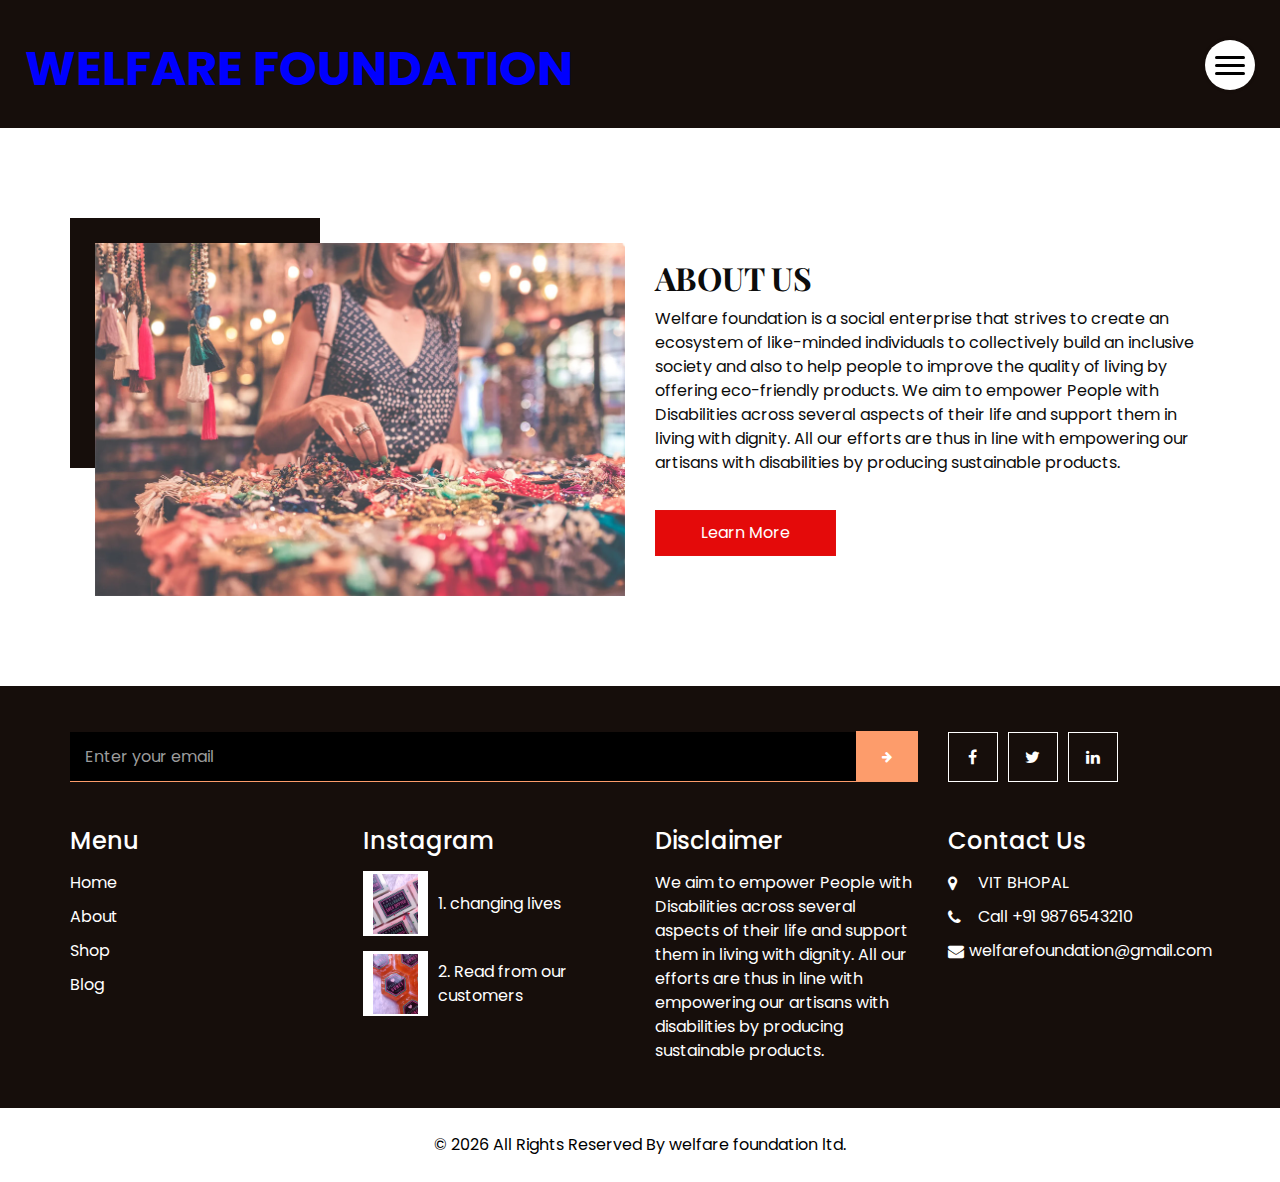
<file: welfare foundation/about.html>
<!DOCTYPE html>
<html>
  <head>
    <!-- Basic -->
    <meta charset="utf-8" />
    <meta http-equiv="X-UA-Compatible" content="IE=edge" />
    <!-- Mobile Metas -->
    <meta
      name="viewport"
      content="width=device-width, initial-scale=1, shrink-to-fit=no"
    />
    <!-- Site Metas -->
    <link rel="icon" href="images/handi.png" type="image/gif" />
    <meta name="keywords" content="" />
    <meta name="description" content="" />
    <meta name="author" content="" />

    <title>Welfare foundation</title>

    <!-- bootstrap core css -->
    <link rel="stylesheet" type="text/css" href="css/bootstrap.css" />
    <!-- font awesome style -->
    <link href="css/font-awesome.min.css" rel="stylesheet" />
    <!-- Custom styles for this template -->
    <link href="css/style.css" rel="stylesheet" />
    <!-- responsive style -->
    <link href="css/responsive.css" rel="stylesheet" />
  </head>

  <body>
    <!-- header section strats -->
    <header class="header_section innerpage_header">
      <div class="container-fluid">
        <nav class="navbar navbar-expand-lg custom_nav-container">
          <a class="navbar-brand" href="index.html">
            <span> Welfare foundation </span>
          </a>
          <div class="" id="">
            <div class="custom_menu-btn">
              <button onclick="openNav()">
                <span class="s-1"> </span>
                <span class="s-2"> </span>
                <span class="s-3"> </span>
              </button>
              <div id="myNav" class="overlay">
                <div class="overlay-content">
                  <a href="index.html">Home</a>
                  <a href="about.html">About</a>
                  <a href="shop.html">Shop</a>
                  <a href="blog.html">Blog</a>
                </div>
              </div>
            </div>
          </div>
        </nav>
      </div>
    </header>
    <!-- end header section -->

    <!-- about section -->

    <section class="about_section layout_padding">
      <div class="container">
        <div class="row">
          <div class="col-md-6">
            <div class="img-box">
              <img src="images/about-img.jpg" alt="" />
            </div>
          </div>
          <div class="col-md-6">
            <div class="detail-box">
              <div class="heading_container">
                <h2>About Us</h2>
              </div>
              <p>
                Welfare foundation is a social enterprise that strives to create an
                ecosystem of like-minded individuals to collectively build an
                inclusive society and also to help people to improve the quality
                of living by offering eco-friendly products. We aim to empower
                People with Disabilities across several aspects of their life
                and support them in living with dignity. All our efforts are
                thus in line with empowering our artisans with disabilities by
                producing sustainable products.
              </p>
              <a href="https://youtu.be/5FHllrGEGoo" target="_blank">
                Learn More
              </a>
            </div>
          </div>
        </div>
      </div>
    </section>

    <!-- end about section -->

    <!-- info section -->
    <section class="info_section layout_padding2">
      <div class="container">
        <div class="row info_form_social_row">
          <div class="col-md-8 col-lg-9">
            <div class="info_form">
              <form action="">
                <input
                  type="email"
                  placeholder="Enter your email"
                  style="background-color: black"
                />
                <button>
                  <i class="fa fa-arrow-right" aria-hidden="true"></i>
                </button>
              </form>
            </div>
          </div>
          <div class="col-md-4 col-lg-3">
            <div class="social_box">
              <a href="">
                <i class="fa fa-facebook" aria-hidden="true"></i>
              </a>
              <a href="">
                <i class="fa fa-twitter" aria-hidden="true"></i>
              </a>
              <a href="">
                <i class="fa fa-linkedin" aria-hidden="true"></i>
              </a>
            </div>
          </div>
        </div>
        <div class="row info_main_row">
          <div class="col-md-6 col-lg-3">
            <div class="info_links">
              <h4>Menu</h4>
              <div class="info_links_menu">
                <a href="index.html">Home</a>
                <a href="about.html">About</a>
                <a href="shop.html">Shop</a>
                <a href="blog.html">Blog</a>
              </div>
            </div>
          </div>
          <div class="col-md-6 col-lg-3">
            <div class="info_insta">
              <h4>Instagram</h4>
              <div class="insta_box">
                <div class="img-box">
                  <a href=""><img src="images/img16.jpeg" alt="" /></a>
                </div>
                <p>1. changing lives</p>
              </div>
              <div class="insta_box">
                <div class="img-box">
                  <a href=""><img src="images/img15.jpeg" alt="" /></a>
                </div>
                <p>2. Read from our customers</p>
              </div>
            </div>
          </div>
          <div class="col-md-6 col-lg-3">
            <div class="info_detail">
              <h4>Disclaimer</h4>
              <p class="mb-0">
                We aim to empower People with Disabilities across several
                aspects of their life and support them in living with dignity.
                All our efforts are thus in line with empowering our artisans
                with disabilities by producing sustainable products.
              </p>
            </div>
          </div>
          <div class="col-md-6 col-lg-3">
            <h4>Contact Us</h4>
            <div class="info_contact">
              <a href="">
                <i class="fa fa-map-marker" aria-hidden="true"></i>
                <span> VIT BHOPAL </span>
              </a>
              <a href="">
                <i class="fa fa-phone" aria-hidden="true"></i>
                <span> Call +91 9876543210 </span>
              </a>
              <a href="">
                <i class="fa fa-envelope"></i>
                <span> welfarefoundation@gmail.com </span>
              </a>
            </div>
          </div>
        </div>
      </div>
    </section>

    <!-- end info_section -->

    <!-- footer section -->
    <footer class="footer_section">
      <div class="container">
        <p>
          &copy; <span id="displayYear"></span> All Rights Reserved By
          <a href="https://html.design/">welfare foundation ltd.</a>
        </p>
      </div>
    </footer>
    <!-- footer section -->

    <!-- jQery -->
    <script src="js/jquery-3.4.1.min.js"></script>
    <!-- bootstrap js -->
    <script src="js/bootstrap.js"></script>
    <!-- custom js -->
    <script src="js/custom.js"></script>
  </body>
</html>
</file>
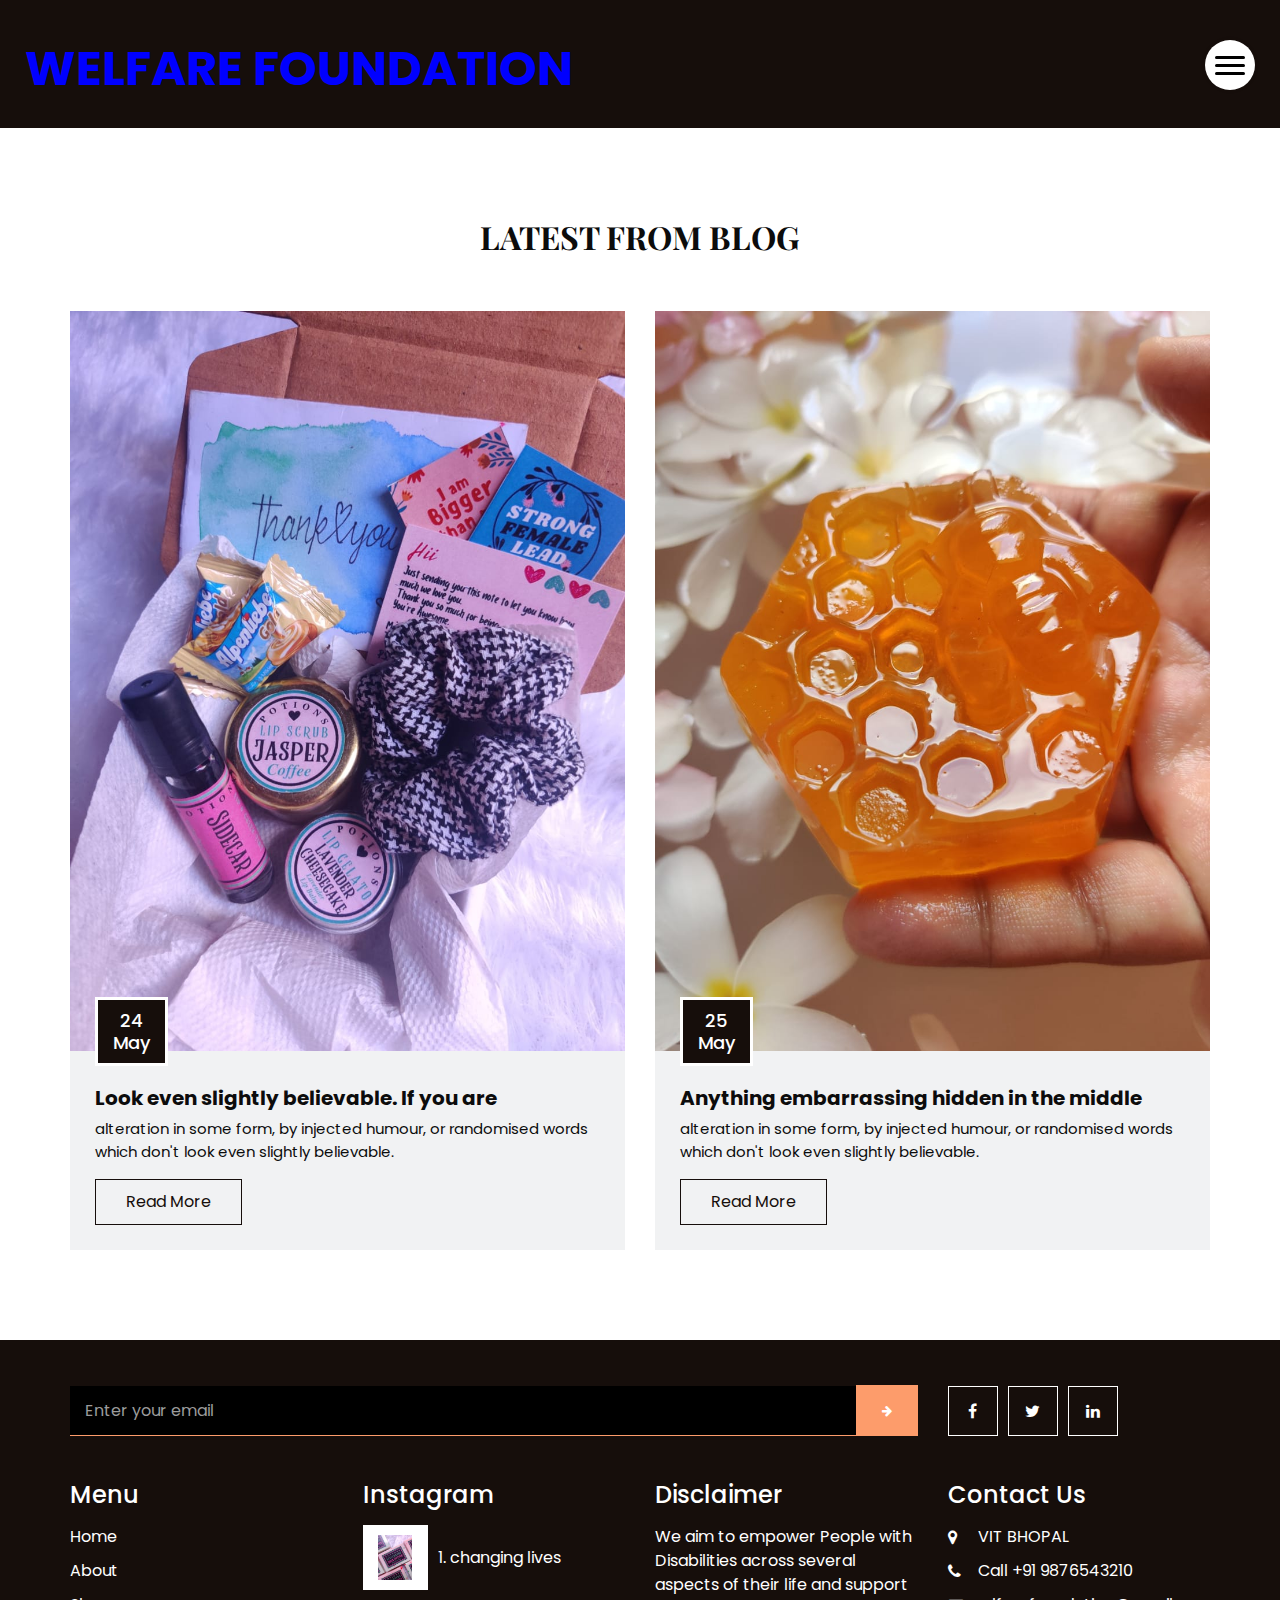
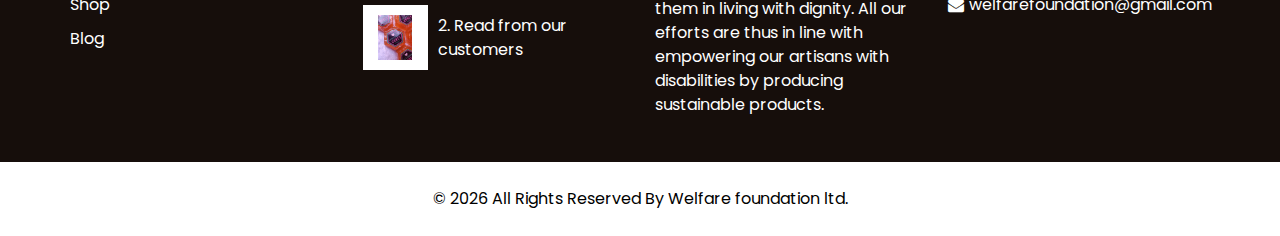
<file: welfare foundation/blog.html>
<!DOCTYPE html>
<html>
  <head>
    <!-- Basic -->
    <meta charset="utf-8" />
    <meta http-equiv="X-UA-Compatible" content="IE=edge" />
    <!-- Mobile Metas -->
    <meta
      name="viewport"
      content="width=device-width, initial-scale=1, shrink-to-fit=no"
    />
    <!-- Site Metas -->
    <link rel="icon" href="images/handi.png" type="image/gif" />
    <meta name="keywords" content="" />
    <meta name="description" content="" />
    <meta name="author" content="" />

    <title>Welfare foundation</title>

    <!-- bootstrap core css -->
    <link rel="stylesheet" type="text/css" href="css/bootstrap.css" />
    <!-- font awesome style -->
    <link href="css/font-awesome.min.css" rel="stylesheet" />
    <!-- Custom styles for this template -->
    <link href="css/style.css" rel="stylesheet" />
    <!-- responsive style -->
    <link href="css/responsive.css" rel="stylesheet" />
  </head>

  <body>
    <!-- header section strats -->
    <header class="header_section innerpage_header">
      <div class="container-fluid">
        <nav class="navbar navbar-expand-lg custom_nav-container">
          <a class="navbar-brand" href="index.html">
            <span> Welfare foundation </span>
          </a>
          <div class="" id="">
            <div class="custom_menu-btn">
              <button onclick="openNav()">
                <span class="s-1"> </span>
                <span class="s-2"> </span>
                <span class="s-3"> </span>
              </button>
              <div id="myNav" class="overlay">
                <div class="overlay-content">
                  <a href="index.html">Home</a>
                  <a href="about.html">About</a>
                  <a href="shop.html">Shop</a>
                  <a href="blog.html">Blog</a>
                </div>
              </div>
            </div>
          </div>
        </nav>
      </div>
    </header>
    <!-- end header section -->

    <!-- blog section -->

    <section class="blog_section layout_padding">
      <div class="container">
        <div class="heading_container">
          <h2>Latest From Blog</h2>
        </div>
        <div class="row">
          <div class="col-md-6">
            <div class="box">
              <div class="img-box">
                <img src="images/img10.jpeg" alt="" />
                <h4 class="blog_date">
                  24 <br />
                  May
                </h4>
              </div>
              <div class="detail-box">
                <h5>Look even slightly believable. If you are</h5>
                <p>
                  alteration in some form, by injected humour, or randomised
                  words which don't look even slightly believable.
                </p>
                <a href=""> Read More </a>
              </div>
            </div>
          </div>
          <div class="col-md-6">
            <div class="box">
              <div class="img-box">
                <img src="images/img11.jpeg" alt="" />
                <h4 class="blog_date">
                  25 <br />
                  May
                </h4>
              </div>
              <div class="detail-box">
                <h5>Anything embarrassing hidden in the middle</h5>
                <p>
                  alteration in some form, by injected humour, or randomised
                  words which don't look even slightly believable.
                </p>
                <a href=""> Read More </a>
              </div>
            </div>
          </div>
        </div>
      </div>
    </section>

    <!-- end blog section -->

    <!-- info section -->
    <section class="info_section layout_padding2">
      <div class="container">
        <div class="row info_form_social_row">
          <div class="col-md-8 col-lg-9">
            <div class="info_form">
              <form action="">
                <input
                  type="email"
                  placeholder="Enter your email"
                  style="background-color: black"
                />
                <button>
                  <i class="fa fa-arrow-right" aria-hidden="true"></i>
                </button>
              </form>
            </div>
          </div>
          <div class="col-md-4 col-lg-3">
            <div class="social_box">
              <a href="">
                <i class="fa fa-facebook" aria-hidden="true"></i>
              </a>
              <a href="">
                <i class="fa fa-twitter" aria-hidden="true"></i>
              </a>
              <a href="">
                <i class="fa fa-linkedin" aria-hidden="true"></i>
              </a>
            </div>
          </div>
        </div>
        <div class="row info_main_row">
          <div class="col-md-6 col-lg-3">
            <div class="info_links">
              <h4>Menu</h4>
              <div class="info_links_menu">
                <a href="index.html">Home</a>
                <a href="about.html">About</a>
                <a href="shop.html">Shop</a>
                <a href="blog.html">Blog</a>
              </div>
            </div>
          </div>
          <div class="col-md-6 col-lg-3">
            <div class="info_insta">
              <h4>Instagram</h4>
              <div class="insta_box">
                <div class="img-box">
                  <img src="images/img16.jpeg" alt="" />
                </div>
                <p>1. changing lives</p>
              </div>
              <div class="insta_box">
                <div class="img-box">
                  <img src="images/img15.jpeg" alt="" />
                </div>
                <p>2. Read from our customers</p>
              </div>
            </div>
          </div>
          <div class="col-md-6 col-lg-3">
            <div class="info_detail">
              <h4>Disclaimer</h4>
              <p class="mb-0">
                We aim to empower People with Disabilities across several
                aspects of their life and support them in living with dignity.
                All our efforts are thus in line with empowering our artisans
                with disabilities by producing sustainable products.
              </p>
            </div>
          </div>
          <div class="col-md-6 col-lg-3">
            <h4>Contact Us</h4>
            <div class="info_contact">
              <a href="">
                <i class="fa fa-map-marker" aria-hidden="true"></i>
                <span> VIT BHOPAL </span>
              </a>
              <a href="">
                <i class="fa fa-phone" aria-hidden="true"></i>
                <span> Call +91 9876543210 </span>
              </a>
              <a href="">
                <i class="fa fa-envelope"></i>
                <span> welfarefoundation@gmail.com </span>
              </a>
            </div>
          </div>
        </div>
      </div>
    </section>

    <!-- end info_section -->

    <!-- footer section -->
    <footer class="footer_section">
      <div class="container">
        <p>
          &copy; <span id="displayYear"></span> All Rights Reserved By
          <a href="https://html.design/">Welfare foundation ltd.</a>
        </p>
      </div>
    </footer>
    <!-- footer section -->

    <!-- jQery -->
    <script src="js/jquery-3.4.1.min.js"></script>
    <!-- bootstrap js -->
    <script src="js/bootstrap.js"></script>
    <!-- custom js -->
    <script src="js/custom.js"></script>
  </body>
</html>
</file>
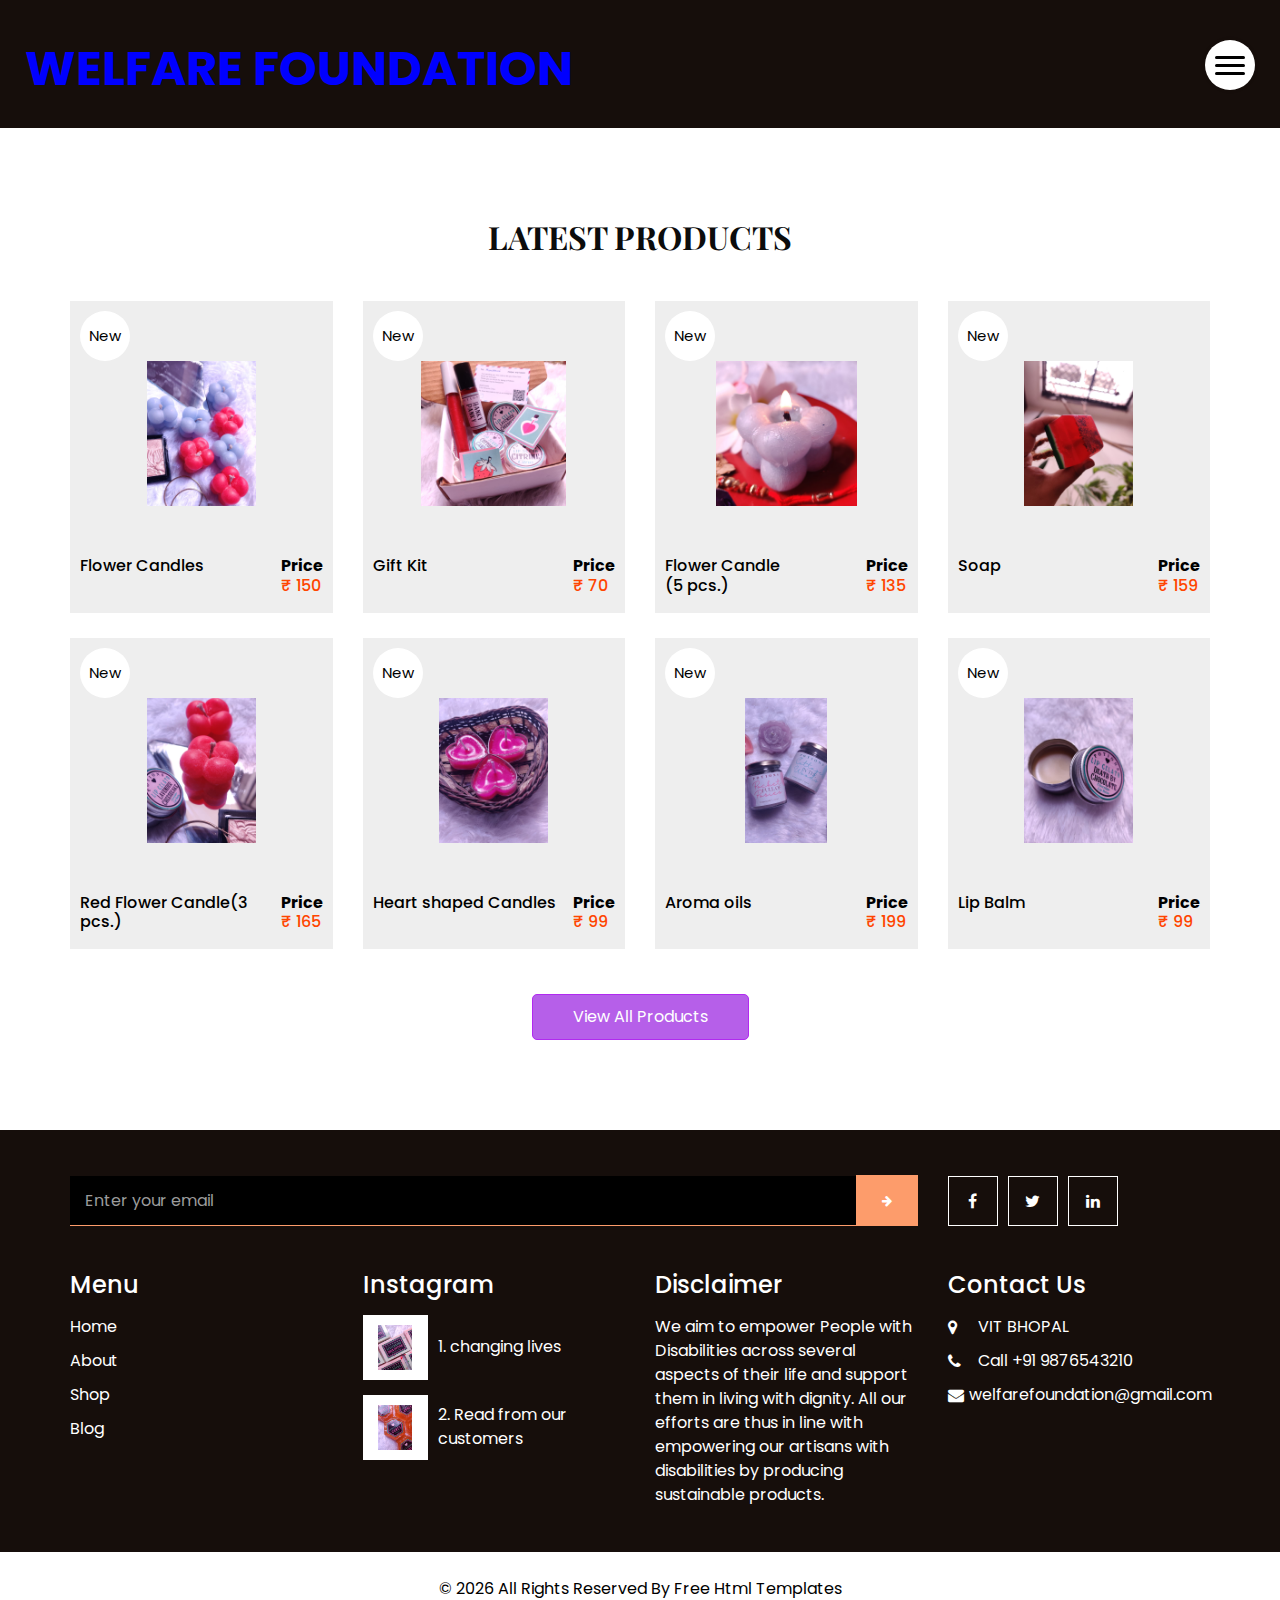
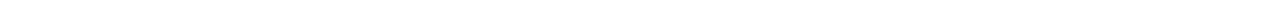
<file: welfare foundation/shop.html>
<!DOCTYPE html>
<html>
  <head>
    <!-- Basic -->
    <meta charset="utf-8" />
    <meta http-equiv="X-UA-Compatible" content="IE=edge" />
    <!-- Mobile Metas -->
    <meta
      name="viewport"
      content="width=device-width, initial-scale=1, shrink-to-fit=no"
    />
    <!-- Site Metas -->
    <link rel="icon" href="images/handi.png" type="image/gif" />
    <meta name="keywords" content="" />
    <meta name="description" content="" />
    <meta name="author" content="" />

    <title>Welfare foundation</title>

    <!-- bootstrap core css -->
    <link rel="stylesheet" type="text/css" href="css/bootstrap.css" />
    <!-- font awesome style -->
    <link href="css/font-awesome.min.css" rel="stylesheet" />
    <!-- Custom styles for this template -->
    <link href="css/style.css" rel="stylesheet" />
    <!-- responsive style -->
    <link href="css/responsive.css" rel="stylesheet" />
  </head>

  <body>
    <!-- header section strats -->
    <header class="header_section innerpage_header">
      <div class="container-fluid">
        <nav class="navbar navbar-expand-lg custom_nav-container">
          <a class="navbar-brand" href="index.html">
            <span> Welfare foundation </span>
          </a>
          <div class="" id="">
            <div class="custom_menu-btn">
              <button onclick="openNav()">
                <span class="s-1"> </span>
                <span class="s-2"> </span>
                <span class="s-3"> </span>
              </button>
              <div id="myNav" class="overlay">
                <div class="overlay-content">
                  <a href="index.html">Home</a>
                  <a href="about.html">About</a>
                  <a href="shop.html">Shop</a>
                  <a href="blog.html">Blog</a>
                </div>
              </div>
            </div>
          </div>
        </nav>
      </div>
    </header>
    <!-- end header section -->

    <!-- shop section -->

    <section class="shop_section layout_padding">
      <div class="container" id="#1">
        <div class="heading_container heading_center">
          <h2>Latest Products</h2>
        </div>
        <div class="row">
          <div class="col-sm-6 col-md-4 col-lg-3">
            <div class="box">
              <a href="">
                <div class="img-box">
                  <img src="images/img1.jpeg" alt="" />
                </div>
                <div class="detail-box">
                  <h6>Flower Candles</h6>
                  <h6>
                    <b>Price</b> <br />
                    <span>₹ 150 </span>
                  </h6>
                </div>
                <div class="new">
                  <span> New </span>
                </div>
              </a>
            </div>
          </div>
          <div class="col-sm-6 col-md-4 col-lg-3">
            <div class="box">
              <a href="">
                <div class="img-box">
                  <img src="images/img2.jpeg" alt="" />
                </div>
                <div class="detail-box">
                  <h6>Gift Kit</h6>
                  <h6>
                    <b>Price</b> <br />
                    <span>₹ 70 </span>
                  </h6>
                </div>
                <div class="new">
                  <span> New </span>
                </div>
              </a>
            </div>
          </div>
          <div class="col-sm-6 col-md-4 col-lg-3">
            <div class="box">
              <a href="">
                <div class="img-box">
                  <img src="images/img3.jpeg" alt="" />
                </div>
                <div class="detail-box">
                  <h6>Flower Candle<br />(5 pcs.)</h6>
                  <h6>
                    <b>Price</b> <br />
                    <span>₹ 135 </span>
                  </h6>
                </div>
                <div class="new">
                  <span> New </span>
                </div>
              </a>
            </div>
          </div>
          <div class="col-sm-6 col-md-4 col-lg-3">
            <div class="box">
              <a href="">
                <div class="img-box">
                  <img src="images/img4.jpeg" alt="" />
                </div>
                <div class="detail-box">
                  <h6>Soap</h6>
                  <h6>
                    <b>Price</b> <br />
                    <span>₹ 159 </span>
                  </h6>
                </div>
                <div class="new">
                  <span> New </span>
                </div>
              </a>
            </div>
          </div>
          <div class="col-sm-6 col-md-4 col-lg-3">
            <div class="box">
              <a href="">
                <div class="img-box">
                  <img src="images/img5.jpeg" alt="" />
                </div>
                <div class="detail-box">
                  <h6>Red Flower Candle(3 pcs.)</h6>
                  <h6>
                    <b>Price</b> <br />
                    <span>₹ 165 </span>
                  </h6>
                </div>
                <div class="new">
                  <span> New </span>
                </div>
              </a>
            </div>
          </div>
          <div class="col-sm-6 col-md-4 col-lg-3">
            <div class="box">
              <a href="">
                <div class="img-box">
                  <img src="images/img6.jpeg" alt="" />
                </div>
                <div class="detail-box">
                  <h6>Heart shaped Candles</h6>
                  <h6>
                    <b>Price</b> <br />
                    <span>₹ 99 </span>
                  </h6>
                </div>
                <div class="new">
                  <span> New </span>
                </div>
              </a>
            </div>
          </div>
          <div class="col-sm-6 col-md-4 col-lg-3">
            <div class="box">
              <a href="">
                <div class="img-box">
                  <img src="images/img7.jpeg" alt="" />
                </div>
                <div class="detail-box">
                  <h6>Aroma oils</h6>
                  <h6>
                    <b>Price</b> <br />
                    <span>₹ 199 </span>
                  </h6>
                </div>
                <div class="new">
                  <span> New </span>
                </div>
              </a>
            </div>
          </div>
          <div class="col-sm-6 col-md-4 col-lg-3">
            <div class="box">
              <a href="">
                <div class="img-box">
                  <img src="images/img8.jpeg" alt="" />
                </div>
                <div class="detail-box">
                  <h6>Lip Balm</h6>
                  <h6>
                    <b>Price</b> <br />
                    <span>₹ 99 </span>
                  </h6>
                </div>
                <div class="new">
                  <span> New </span>
                </div>
              </a>
            </div>
          </div>
        </div>
        <div class="btn-box">
          <a href="shop.html"> View All Products </a>
        </div>
      </div>
    </section>
    <!-- end shop section -->

    <!-- info section -->
    <section class="info_section layout_padding2">
      <div class="container">
        <div class="row info_form_social_row">
          <div class="col-md-8 col-lg-9">
            <div class="info_form">
              <form action="">
                <input
                  type="email"
                  placeholder="Enter your email"
                  style="background-color: black"
                />
                <button>
                  <i class="fa fa-arrow-right" aria-hidden="true"></i>
                </button>
              </form>
            </div>
          </div>
          <div class="col-md-4 col-lg-3">
            <div class="social_box">
              <a href="">
                <i class="fa fa-facebook" aria-hidden="true"></i>
              </a>
              <a href="">
                <i class="fa fa-twitter" aria-hidden="true"></i>
              </a>
              <a href="">
                <i class="fa fa-linkedin" aria-hidden="true"></i>
              </a>
            </div>
          </div>
        </div>
        <div class="row info_main_row">
          <div class="col-md-6 col-lg-3">
            <div class="info_links">
              <h4>Menu</h4>
              <div class="info_links_menu">
                <a href="index.html">Home</a>
                <a href="about.html">About</a>
                <a href="shop.html">Shop</a>
                <a href="blog.html">Blog</a>
              </div>
            </div>
          </div>
          <div class="col-md-6 col-lg-3">
            <div class="info_insta">
              <h4>Instagram</h4>
              <div class="insta_box">
                <div class="img-box">
                  <img src="images/img16.jpeg" alt="" />
                </div>
                <p>1. changing lives</p>
              </div>
              <div class="insta_box">
                <div class="img-box">
                  <img src="images/img15.jpeg" alt="" />
                </div>
                <p>2. Read from our customers</p>
              </div>
            </div>
          </div>
          <div class="col-md-6 col-lg-3">
            <div class="info_detail">
              <h4>Disclaimer</h4>
              <p class="mb-0">
                We aim to empower People with Disabilities across several
                aspects of their life and support them in living with dignity.
                All our efforts are thus in line with empowering our artisans
                with disabilities by producing sustainable products.
              </p>
            </div>
          </div>
          <div class="col-md-6 col-lg-3">
            <h4>Contact Us</h4>
            <div class="info_contact">
              <a href="">
                <i class="fa fa-map-marker" aria-hidden="true"></i>
                <span> VIT BHOPAL </span>
              </a>
              <a href="">
                <i class="fa fa-phone" aria-hidden="true"></i>
                <span> Call +91 9876543210 </span>
              </a>
              <a href="">
                <i class="fa fa-envelope"></i>
                <span> welfarefoundation@gmail.com </span>
              </a>
            </div>
          </div>
        </div>
      </div>
    </section>

    <!-- end info_section -->

    <!-- footer section -->
    <footer class="footer_section">
      <div class="container">
        <p>
          &copy; <span id="displayYear"></span> All Rights Reserved By
          <a href="https://html.design/">Free Html Templates</a>
        </p>
      </div>
    </footer>
    <!-- footer section -->

    <!-- jQery -->
    <script src="js/jquery-3.4.1.min.js"></script>
    <!-- bootstrap js -->
    <script src="js/bootstrap.js"></script>
    <!-- custom js -->
    <script src="js/custom.js"></script>
  </body>
</html>
</file>
<file: welfare foundation/css/style.css>
@import url("https://fonts.googleapis.com/css2?family=Playfair+Display:wght@400;500;600;700&family=Poppins:wght@400;500;600;700&display=swap");
/* fonts import */
@import url("../fonts/octin_sports_rg.ttf");
body {
  font-family: "Poppins", sans-serif;
  color: #0c0c0c;
  background-color: #ffffff;
  overflow-x: hidden;
}

.layout_padding {
  padding: 90px 0;
}

.layout_padding2 {
  padding: 45px 0;
}

.layout_padding2-top {
  padding-top: 45px;
}

.layout_padding2-bottom {
  padding-bottom: 45px;
}

.layout_padding-top {
  padding-top: 90px;
}

.layout_padding-bottom {
  padding-bottom: 90px;
}

.long_section {
  margin-left: 45px;
  margin-right: 45px;
  padding-left: 15px;
  padding-right: 15px;
}

.heading_container {
  display: -webkit-box;
  display: -ms-flexbox;
  display: flex;
  -webkit-box-orient: vertical;
  -webkit-box-direction: normal;
  -ms-flex-direction: column;
  flex-direction: column;
  -webkit-box-align: start;
  -ms-flex-align: start;
  align-items: flex-start;
  font-family: "Playfair Display", serif;
}

.heading_container h2 {
  position: relative;
  font-weight: bold;
  text-transform: uppercase;
  margin: 0;
}

.heading_container.heading_center {
  -webkit-box-align: center;
  -ms-flex-align: center;
  align-items: center;
  text-align: center;
}

h1,
h2 {
  font-family: "Playfair Display", serif;
}

/*header section*/
.header_section {
  position: absolute;
  top: 0;
  width: 100%;
  z-index: 9;
}

.header_section .container-fluid {
  padding-right: 25px;
  padding-left: 25px;
}

.header_section .nav_container {
  margin: 0 auto;
}

.header_section.innerpage_header {
  position: relative;
  background: -webkit-gradient(
    linear,
    left top,
    right top,
    from(#160e0b),
    to(#160e0b)
  );
  background: linear-gradient(to right, #160e0b, #160e0b);
  padding: 10px 0;
}

.log-in{
  float: right;
  position: fixed;
  padding: 6px 14px;
  margin-top: 2.5%;
  margin-bottom: 2%;
  margin-left: 87%;
  font-family: -apple-system, BlinkMacSystemFont, 'Roboto', sans-serif;
  border-radius: 6px;
  border: none;
  color: #fff;
  background: linear-gradient(180deg, #144082 0%, #367AF6 100%);
  background-origin: border-box;
  box-shadow: 0px 0.5px 1.5px rgba(54, 122, 246, 0.25), inset 0px 0.8px 0px -0.25px rgba(255, 255, 255, 0.2);
  user-select: none;
  -webkit-user-select: none;
  touch-action: manipulation;
}

.log-in:focus {
  box-shadow: inset 0px 0.8px 0px -0.25px rgba(255, 255, 255, 0.2), 0px 0.5px 1.5px rgba(54, 122, 246, 0.25), 0px 0px 0px 3.5px rgba(58, 108, 217, 0.5);
  outline: 0;
}

.pic-title{
margin-top: 10px;
margin-bottom: 200px;
margin-left: 20%;
}

.custom_nav-container {
  padding-left: 0;
  padding-right: 0;
}

.custom_menu-btn {
  position: fixed;
  right: 25px;
  top: 40px;
  width: 50px;
  height: 50px;
}

.custom_menu-btn::before {
  content: "";
  position: absolute;
  top: 0;
  right: 0;
  width: 100%;
  height: 100%;
  background-color: white;
  -webkit-box-shadow: 0 0 5px 0 rgba(0, 0, 0, 0.07);
  box-shadow: 0 0 5px 0 rgba(0, 0, 0, 0.07);
  z-index: 7;
  border-radius: 100%;
  -webkit-transition: all 0.3s;
  transition: all 0.3s;
}

.custom_menu-btn.menu_btn-style::before {
  width: 100vh;
  height: 100vh;
  background-color: #160e0b;
  -webkit-transform: scale(5);
  transform: scale(5);
  border-radius: 0;
}

.custom_menu-btn button{
  width: 50px;
  height: 50px;
  outline: none;
  border: none;
  border-radius: 100%;
  display: -webkit-box;
  display: -ms-flexbox;
  display: flex;
  -webkit-box-orient: vertical;
  -webkit-box-direction: normal;
  -ms-flex-direction: column;
  flex-direction: column;
  -webkit-box-align: center;
  -ms-flex-align: center;
  align-items: center;
  -webkit-box-pack: center;
  -ms-flex-pack: center;
  justify-content: center;
  background-color: transparent;
  position: relative;
  z-index: 999;
  margin: 0;
}

.custom_menu-btn button span {
  display: block;
  width: 30px;
  height: 3px;
  background-color: #000000;
  margin: 2.5px 0;
  -webkit-transition: all 0.3s;
  transition: all 0.3s;
  border-radius: 15px;
}

.custom_menu-btn .s-2 {
  -webkit-transition: all 0.1s;
  transition: all 0.1s;
}

.menu_btn-style button span {
  background-color: #ffffff;
}

.menu_btn-style button .s-1 {
  -webkit-transform: rotate(45deg) translate(6px, 6px);
  transform: rotate(45deg) translate(6px, 6px);
}

.menu_btn-style button .s-2 {
  -webkit-transform: translateX(100px);
  transform: translateX(100px);
}

.menu_btn-style button .s-3 {
  -webkit-transform: rotate(-45deg) translate(5px, -5px);
  transform: rotate(-45deg) translate(5px, -5px);
}

.overlay {
  height: 100%;
  width: 0;
  position: fixed;
  top: 0;
  left: 0;
  overflow-x: hidden;
  -webkit-transition: 0.5s;
  transition: 0.5s;
  z-index: 9;
}

.overlay .closebtn {
  position: absolute;
  top: 0;
  right: 30px;
  font-size: 60px;
}

.overlay a {
  padding: 0px;
  text-decoration: none;
  font-size: 22px;
  color: #ffffff;
  display: block;
  -webkit-transition: 0.3s;
  transition: 0.3s;
  margin-bottom: 15px;
  text-transform: uppercase;
  font-weight: 600;
  opacity: 0;
}

.overlay a:hover {
  color: #FF4500;
}

.overlay-content {
  position: relative;
  top: 30%;
  width: 100%;
  text-align: center;
  margin-top: 30px;
  z-index: 99;
}

.menu_width {
  width: 100%;
}

.menu_width.overlay a {
  opacity: 1;
}

a,
a:hover,
a:focus {
  text-decoration: none;
}

a:hover,
a:focus {
  color: initial;
}

.btn,
.btn:focus {
  outline: none !important;
  -webkit-box-shadow: none;
  box-shadow: none;
}

.navbar-brand {
  margin-top: 10px;
}

.navbar-brand span {
  font-size: 3rem;
  font-weight: 700;
  color: blue;
  text-transform: uppercase;
}




/*end header section*/
/* slider section */
.slider_section {
  min-height: 100vh;
  -webkit-box-flex: 1;
  -ms-flex: 1;
  flex: 1;
  display: -webkit-box;
  display: -ms-flexbox;
  display: flex;
  -webkit-box-align: center;
  -ms-flex-align: center;
  align-items: center;
  position: relative;
}

.slider_section .row {
  -webkit-box-align: center;
  -ms-flex-align: center;
  align-items: center;
}

.slider_section .detail-box {
  position: relative;
  z-index: 4;
  color: black;
  padding: 0 0;
}

.slider_section .detail-box h1 {
  color: #FF4500;
  font-weight: bolder;
  font-size: 5rem;
}

.slider_section .detail-box p {
  width: 75%;
  color: white;
  margin-top: 15px;
  font-size: large;
}

.slider_section .detail-box .slider-link {
  display: inline-block;
  padding: 10px 45px;
  background-color: transparent;
  color: #FF4500;
  border-radius: 5px;
  border: 1px solid #FF4500;
  -webkit-transition: all 0.2s;
  transition: all 0.2s;
  margin-top: 35px;
}

.slider_section .detail-box .slider-link:hover {
  background-color: #af130d;
  color: #ffffff;
}

.slider_section .slider_bg_box {
  position: absolute;
  top: 0;
  left: 0;
  width: 100%;
  height: 100%;
  z-index: 2;
  overflow: hidden;
}

.slider_section .slider_bg_box img {
  width: 100%;
  height: 100%;
  -o-object-fit: cover;
  object-fit: cover;
  -o-object-position: top right;
  object-position: top right;
}

.shop_section .heading_container {
  margin-bottom: 20px;
}

.shop_section .box {
  background-color: #eeeeee;
  position: relative;
  padding: 10px;
  margin-top: 25px;
}

.shop_section .box a {
  color: #000000;
}

.shop_section .box .img-box {
  display: -webkit-box;
  display: -ms-flexbox;
  display: flex;
  -webkit-box-pack: center;
  -ms-flex-pack: center;
  justify-content: center;
  -webkit-box-align: center;
  -ms-flex-align: center;
  align-items: center;
  padding: 15px 30px;
  height: 245px;
}

.shop_section .box .img-box img {
  max-width: 100%;
  max-height: 145px;
}

.shop_section .box .detail-box {
  display: -webkit-box;
  display: -ms-flexbox;
  display: flex;
  -webkit-box-pack: justify;
  -ms-flex-pack: justify;
  justify-content: space-between;
}

.shop_section .box .detail-box h6 span {
  color: #FF4500;
}

.shop_section .box .new {
  width: 50px;
  height: 50px;
  position: absolute;
  top: 10px;
  left: 10px;
  background-color: #ffffff;
  display: -webkit-box;
  display: -ms-flexbox;
  display: flex;
  -webkit-box-pack: center;
  -ms-flex-pack: center;
  justify-content: center;
  -webkit-box-align: center;
  -ms-flex-align: center;
  align-items: center;
  border-radius: 100%;
  font-size: 15px;
}

.shop_section .btn-box {
  display: -webkit-box;
  display: -ms-flexbox;
  display: flex;
  -webkit-box-pack: center;
  -ms-flex-pack: center;
  justify-content: center;
  margin-top: 45px;
}

.shop_section .btn-box a {
  display: inline-block;
  padding: 10px 40px;
  background-color: #b65fe9;
  color: #ffffff;
  border-radius: 5px;
  border: 1px solid #b12af0;
  -webkit-transition: all 0.2s;
  transition: all 0.2s;
}

.shop_section .btn-box a:hover {
  background-color: transparent;
  color: #6c06b1;
}

.about_section .row {
  -webkit-box-align: center;
  -ms-flex-align: center;
  align-items: center;
}

.about_section .img-box {
  position: relative;
  padding: 25px 0 0 25px;
}

.about_section .img-box img {
  width: 100%;
  position: relative;
}

.about_section .img-box::before {
  content: "";
  position: absolute;
  top: 0;
  left: 0;
  width: 250px;
  height: 250px;
  background-color: #160e0b;
}

.about_section .detail-box p {
  margin-top: 10px;
  margin-bottom: 35px;
}

.about_section .detail-box a {
  display: inline-block;
  padding: 10px 45px;
  background-color: #e40a0a;
  color: #ffffff;
  border-radius: 0;
  border: 1px solid #e00f0f;
  -webkit-transition: all 0.2s;
  transition: all 0.2s;
}

.about_section .detail-box a:hover {
  background-color: transparent;
  color: #d61a1a;
}

.offer_section .row > div {
  display: -webkit-box;
  display: -ms-flexbox;
  display: flex;
  -webkit-box-orient: vertical;
  -webkit-box-direction: normal;
  -ms-flex-direction: column;
  flex-direction: column;
  -webkit-box-pack: stretch;
  -ms-flex-pack: stretch;
  justify-content: stretch;
}

.offer_section .box {
  margin: 10px;
  height: 100%;
  position: relative;
  min-height: 175px;
}

.offer_section .box img {
  width: 100%;
  min-height: 100%;
}

.offer_section .box .detail-box {
  position: absolute;
  top: 0;
  left: 0;
  width: 100%;
  height: 100%;
  display: -webkit-box;
  display: -ms-flexbox;
  display: flex;
  -webkit-box-orient: vertical;
  -webkit-box-direction: normal;
  -ms-flex-direction: column;
  flex-direction: column;
  -webkit-box-align: start;
  -ms-flex-align: start;
  align-items: flex-start;
  -webkit-box-pack: center;
  -ms-flex-pack: center;
  justify-content: center;
  color: #ffffff;
  padding: 25px;
  background-color: rgba(0, 0, 0, 0.15);
}

.offer_section .box .detail-box h2 {
  font-weight: bold;
}

.offer_section .box .detail-box a {
  display: inline-block;
  padding: 8px 40px;
  background-color: transparent;
  color: #0fd0f1f3;
  border-radius: 0;
  border: 1px solid #fd9c6b;
  -webkit-transition: all 0.2s;
  transition: all 0.2s;
  margin-top: 10px;
}

.offer_section .box .detail-box a:hover {
  background-color: #29c8e4;
  color: #ffffff;
}

.offer_section .box.offer-box1 {
  min-height: 225px;
}

.offer_section .box.offer-box1 .detail-box {
  -webkit-box-pack: start;
  -ms-flex-pack: start;
  justify-content: flex-start;
}

.offer_section .box.offer-box1 .detail-box h2 {
  font-size: 3rem;
}

.offer_section .box.offer-box2 .detail-box h2,
.offer_section .box.offer-box3 .detail-box h2 {
  font-size: 2rem;
}

.offer_section .box.offer-box2 .detail-box {
  -webkit-box-align: end;
  -ms-flex-align: end;
  align-items: flex-end;
  -webkit-box-pack: end;
  -ms-flex-pack: end;
  justify-content: flex-end;
}

.offer_section .box.offer-box3 .detail-box {
  -webkit-box-align: start;
  -ms-flex-align: start;
  align-items: flex-start;
  -webkit-box-pack: end;
  -ms-flex-pack: end;
  justify-content: flex-end;
}

.blog_section .heading_container {
  -webkit-box-align: center;
  -ms-flex-align: center;
  align-items: center;
}

.blog_section .heading_container h2::before {
  left: 50%;
  -webkit-transform: translateX(-50%);
  transform: translateX(-50%);
}

.blog_section .box {
  margin-top: 55px;
  background-color: #f1f2f3;
}

.blog_section .box .img-box {
  position: relative;
}

.blog_section .box .img-box .blog_date {
  position: absolute;
  left: 25px;
  bottom: -15px;
  padding: 10px 15px;
  font-size: 18px;
  background-color: #160e0b;
  margin: 0;
  text-align: center;
  border: 3px solid #ffffff;
  color: #ffffff;
}

.blog_section .box .img-box img {
  width: 100%;
}

.blog_section .box .detail-box {
  margin-top: 10px;
  padding: 25px;
}

.blog_section .box .detail-box h5 {
  font-weight: bold;
}

.blog_section .box .detail-box p {
  font-size: 15px;
}

.blog_section .box .detail-box a {
  display: inline-block;
  padding: 10px 30px;
  background-color: transparent;
  color: #160e0b;
  border-radius: 0;
  border: 1px solid #160e0b;
  -webkit-transition: all 0.2s;
  transition: all 0.2s;
}

.blog_section .box .detail-box a:hover {
  background-color: #160e0b;
  color: #ffffff;
}

.client_section .heading_container {
  -webkit-box-align: center;
  -ms-flex-align: center;
  align-items: center;
}

.client_section .box {
  display: -webkit-box;
  display: -ms-flexbox;
  display: flex;
  -webkit-box-orient: vertical;
  -webkit-box-direction: normal;
  -ms-flex-direction: column;
  flex-direction: column;
  -webkit-box-align: center;
  -ms-flex-align: center;
  align-items: center;
  text-align: center;
  margin: 45px;
  padding: 35px 25px;
  border-radius: 15px;
  background-color: #160e0b;
  color: #ffffff;
}

.client_section .box .img-box {
  margin-bottom: 15px;
  min-width: 145px;
  max-width: 145px;
  overflow: hidden;
}

.client_section .box .img-box img {
  width: 100%;
  border-radius: 100%;
  border: 7px solid rgba(255, 255, 255, 0.45);
}

.client_section .box .detail-box {
  display: -webkit-box;
  display: -ms-flexbox;
  display: flex;
  -webkit-box-orient: vertical;
  -webkit-box-direction: normal;
  -ms-flex-direction: column;
  flex-direction: column;
}

.client_section .box .detail-box .name img {
  width: 25px;
  margin-bottom: 5px;
}

.client_section .box .detail-box .name h6 {
  color: #fd9c6b;
  font-size: 20px;
}

.client_section .carousel_btn-container {
  display: -webkit-box;
  display: -ms-flexbox;
  display: flex;
  -webkit-box-pack: center;
  -ms-flex-pack: center;
  justify-content: center;
}

.client_section .carousel-control-prev,
.client_section .carousel-control-next {
  position: unset;
  width: 45px;
  height: 45px;
  border: none;
  opacity: 1;
  background-repeat: no-repeat;
  background-size: 12px;
  background-position: center;
  background-color: #fd9c6b;
  background-position: center;
  border-radius: 5px;
  margin: 0 2.5px;
}

.client_section .carousel-control-prev:hover,
.client_section .carousel-control-next:hover {
  background-color: #160e0b;
}

.client_section .carousel-control-next {
  left: initial;
}

.info_section {
  background-color: #160e0b;
  color: #ffffff;
}

.info_section .info_form_social_row {
  -webkit-box-align: center;
  -ms-flex-align: center;
  align-items: center;
  margin-bottom: 45px;
}

.info_section .info_form {
  width: 100%;
}

.info_section .info_form form {
  display: -webkit-box;
  display: -ms-flexbox;
  display: flex;
  -webkit-box-align: end;
  -ms-flex-align: end;
  align-items: flex-end;
}

.info_section .info_form form input {
  -webkit-box-flex: 1;
  -ms-flex: 1;
  flex: 1;
  background-color: #ffffff;
  height: 50px;
  padding-left: 15px;
  outline: none;
  color: #ffffff;
  border: none;
  border-bottom: 1px solid #fd9c6b;
}

.info_section .info_form form input::-webkit-input-placeholder {
  color: #9c9c9c;
}

.info_section .info_form form input:-ms-input-placeholder {
  color: #9c9c9c;
}

.info_section .info_form form input::-ms-input-placeholder {
  color: #9c9c9c;
}

.info_section .info_form form input::placeholder {
  color: #9c9c9c;
}

.info_section .info_form form button {
  background-color: transparent;
  color: #fd9c6b;
  text-transform: uppercase;
  font-size: 12px;
  outline: none;
  border: none;
  display: inline-block;
  padding: 15.5px 25px;
  background-color: #fd9c6b;
  color: #ffffff;
  border-radius: 0;
  border: 1px solid #fd9c6b;
  -webkit-transition: all 0.2s;
  transition: all 0.2s;
}

.info_section .info_form form button:hover {
  background-color: transparent;
  color: #fd9c6b;
}

.info_section .social_box {
  width: 100%;
  display: -webkit-box;
  display: -ms-flexbox;
  display: flex;
}

.info_section .social_box a {
  display: -webkit-box;
  display: -ms-flexbox;
  display: flex;
  -webkit-box-pack: center;
  -ms-flex-pack: center;
  justify-content: center;
  -webkit-box-align: center;
  -ms-flex-align: center;
  align-items: center;
  width: 50px;
  height: 50px;
  border: 1px solid #ffffff;
  color: #ffffff;
  margin-right: 10px;
}

.info_section .social_box a:hover {
  color: #fd9c6b;
  border-color: #fd9c6b;
}

.info_section h4 {
  margin-bottom: 15px;
}

.info_section .info_links .info_links_menu {
  display: -webkit-box;
  display: -ms-flexbox;
  display: flex;
  -webkit-box-orient: vertical;
  -webkit-box-direction: normal;
  -ms-flex-direction: column;
  flex-direction: column;
}

.info_section .info_links .info_links_menu a {
  color: #ffffff;
}

.info_section .info_links .info_links_menu a:not(:nth-last-child(1)) {
  margin-bottom: 10px;
}

.info_section .info_links .info_links_menu a:hover {
  color: #fd9c6b;
}

.info_section .info_insta .insta_box {
  display: -webkit-box;
  display: -ms-flexbox;
  display: flex;
  -webkit-box-align: center;
  -ms-flex-align: center;
  align-items: center;
}

.info_section .info_insta .insta_box .img-box {
  width: 65px;
  min-width: 65px;
  height: 65px;
  padding: 10px;
  display: -webkit-box;
  display: -ms-flexbox;
  display: flex;
  -webkit-box-pack: center;
  -ms-flex-pack: center;
  justify-content: center;
  -webkit-box-align: center;
  -ms-flex-align: center;
  align-items: center;
  margin-right: 10px;
  background-color: #ffffff;
}

.info_section .info_insta .insta_box .img-box img {
  max-width: 100%;
  max-height: 100%;
}

.info_section .info_insta .insta_box p {
  margin: 0;
}

.info_section .info_insta .insta_box:not(:nth-last-child(1)) {
  margin-bottom: 15px;
}

.info_section .info_contact a {
  display: -webkit-box;
  display: -ms-flexbox;
  display: flex;
  -webkit-box-align: center;
  -ms-flex-align: center;
  align-items: center;
  color: #ffffff;
  margin-bottom: 10px;
}

.info_section .info_contact a i {
  margin-right: 5px;
  width: 25px;
}

.info_section .info_contact a:hover:hover {
  color: #fd9c6b;
}

/* footer section*/
.footer_section {
  position: relative;
  text-align: center;
}

.footer_section p {
  color: #000000;
  padding: 25px 0;
  margin: 0;
}

.footer_section p a {
  color: inherit;
}
/*# sourceMappingURL=style.css.map */
</file>
<file: welfare foundation/css/responsive.css>
@media (max-width: 1300px) {}

@media (max-width: 1120px) {}

@media (max-width: 992px) {

  .slider_section {
    min-height: auto;
  }

  .slider_section .detail-box {
    padding: 90px 0 75px 0;
  }

  .info_main_row>div:nth-child(1) {
    margin-bottom: 25px;
  }

  .info_main_row>div:nth-child(2) {
    margin-bottom: 25px;
  }
}

@media (max-width: 800px) {}

@media (max-width: 768px) {
  .slider_section .detail-box h1 {
    font-size: 2.5rem;
  }

  .slider_section .slider_bg_box img {
    object-position: 20% center;
  }

  .about_section .img-box {
    margin-bottom: 45px;

  }

  .contact_section .form_container {
    margin-bottom: 45px;
  }

  .client_section .box {
    flex-direction: column;
    text-align: center;
    margin: 45px 15px;
  }

  .client_section .box .detail-box {
    align-items: center;
  }

  .client_section .box .img-box {
    margin-right: 0;
    margin-bottom: 25px;
  }

  .info_main_row>div {
    display: flex;
    flex-direction: column;
    align-items: center;
    text-align: center;

  }

  .info_main_row>div:not(:nth-last-child(1)) {
    margin-bottom: 25px;
  }

  .info_section .social_box {
    justify-content: center;
    margin-top: 25px;
  }

  .info_section .info_contact {
    display: flex;
    flex-direction: column;
    align-items: center;
  }

}

@media (max-width: 576px) {
  .info_section .info_insta .insta_box {
    flex-direction: column;
  }

  .info_section .info_insta .insta_box .img-box {
    margin-right: 0;
    margin-bottom: 10px;
  }

}

@media (max-width: 480px) {
  .about_section .img-box::before {
    width: 150px;
    height: 150px;
  }

  .slider_section .slider_bg_box img {
    object-position: 40% center;
  }
}

@media (max-width: 420px) {}

@media (max-width: 376px) {
  .slider_section .detail-box h1 {
    font-size: 2rem;
  }
}

@media (min-width: 1200px) {
  .container {
    max-width: 1170px;
  }
}
</file>
